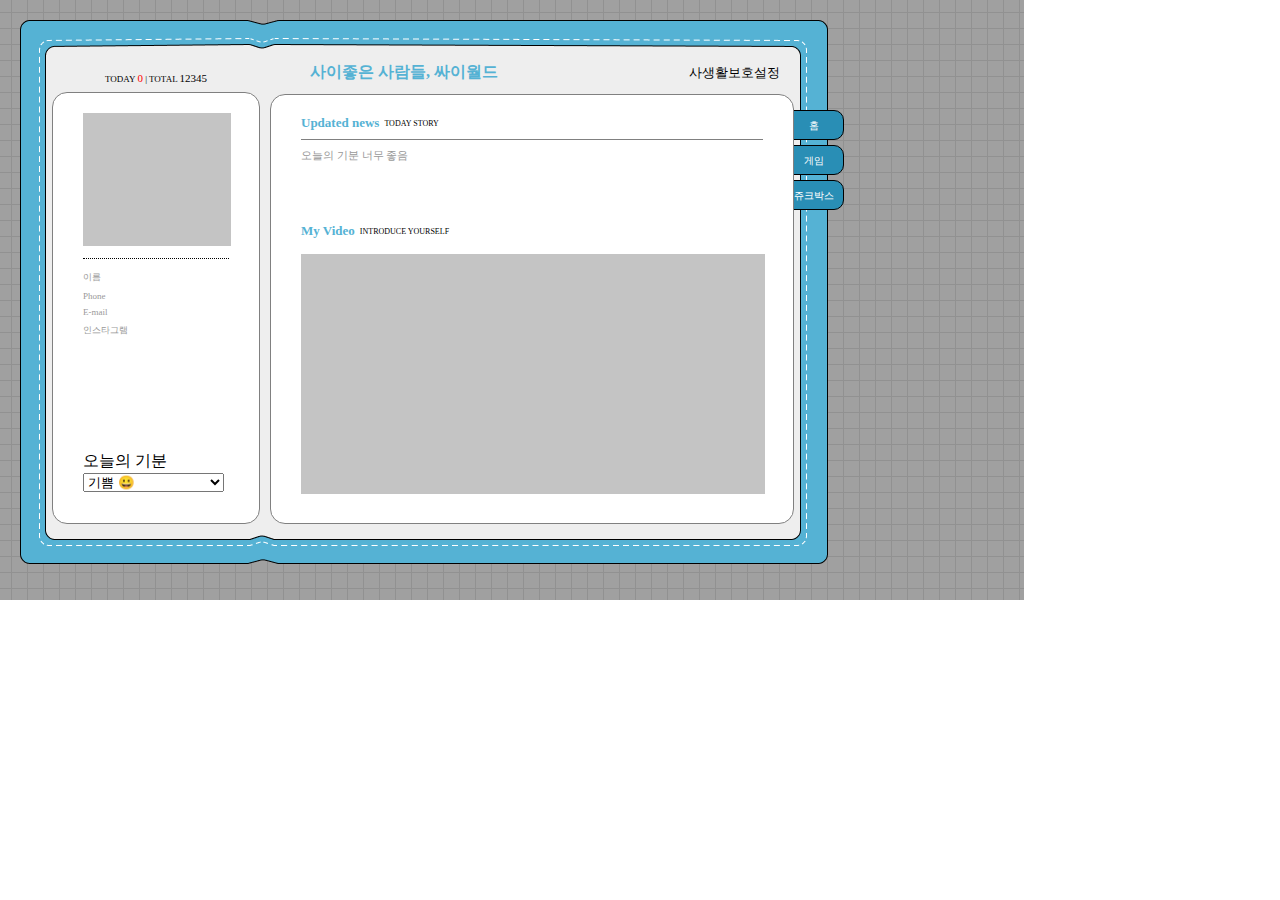
<file: cyworld-mento/index.html>
<!DOCTYPE html>
<html lang="ko">
<head>
    <title>싸이월드</title>
    <link href="styles/index.css" rel="stylesheet" />

    
    <link rel="stylesheet" href="https://pro.fontawesome.com/releases/v5.10.0/css/all.css" integrity="sha384-AYmEC3Yw5cVb3ZcuHtOA93w35dYTsvhLPVnYs9eStHfGJvOvKxVfELGroGkvsg+p" crossorigin="anonymous"/>
    
    <script>
        function menuHome(){
            document.getElementById("main").setAttribute("src","home.html")
            document.getElementById("menuHome").setAttribute("style","color: black; background-color: white;")
            document.getElementById("menuGame").setAttribute("style","color: white; background-color: #298EB5;")
            document.getElementById("menuJukebox").setAttribute("style","color: white; background-color: #298EB5;")
        }
        function menuGame(){
            document.getElementById("main").setAttribute("src","game.html")
            document.getElementById("menuGame").setAttribute("style","color: black; background-color: white;")
            document.getElementById("menuHome").setAttribute("style","color: white; background-color: #298EB5;")
            document.getElementById("menuJukebox").setAttribute("style","color: white; background-color: #298EB5;")

        }
        function menuJukebox(){
            document.getElementById("main").setAttribute("src","jukebox.html")
            document.getElementById("menuJukebox").setAttribute("style","color: black; background-color: white;")
            document.getElementById("menuHome").setAttribute("style","color: white; background-color: #298EB5;")
            document.getElementById("menuGame").setAttribute("style","color: white; background-color: #298EB5;")

        }
    </script>

</head>
<body>
    <div class="background">
        <div class="outerbox">
            <div class="wrapper">
                <div class="wrapper__left">
                    <div class="wrapper__left__header">
                        <div class ="today">
                            TODAY <span class="zero">0</span> | TOTAL <span class="count">12345</span> 
                        </div>
                    </div>
                    <div class="wrapper__left__body">
                        <div class="header">
                            <div class="headerGrey">
                            </div>
                            <div class="line"></div>
                            <div class="profileWrapper">
                                <div class="profile">
                                <i class="fas fa-file-signature"></i> 이름
                                </div>
                                <div class="profile">
                                    <i class="fas fa-phone"></i> Phone
                                </div>
                                <div class="profile">
                                    <i class="fas fa-envelope-square"></i> E-mail
                                </div>
                                <div class="profile">
                                    <i class="fas fa-images"></i> 인스타그램
                                </div>

                                <i class="fab fa-apple kkk"></i>

                            </div>
                        </div>
                        <div class="footer">
                            <div class="feelWrapper">
                                <div class="feel">오늘의 기분</div>
                                <select class="feelSelect">
                                    <option>기쁨 😀</option>
                                    <option>슬픔 😭</option>
                                    <option>분노 😡</option>
                                    <option>행복 😊</option>
                                    <option>당황 😅</option>
                                </select>
                            </div>
                        </div>
                    </div>
                </div>
                <div class="wrapper__right">
                    <div class="wrapper__right__header">
                        <div class="wrapper__right__title">사이좋은 사람들, 싸이월드</div>
                        <div class="wrapper__right__setting">사생활보호설정<i class="fas fa-caret-right bbbb"></i></div>

                    </div>
                    <div class="wrapper__right__body">
                        <iframe id="main" src="home.html"></iframe>
                        <!-- <iframe src="game.html"></iframe> -->
                    </div>
                </div>
                <div class="navigation">
                    <div class="navigation__item" id="menuHome" onclick="menuHome()">홈</div>
                    <div class="navigation__item" id="menuGame" onclick="menuGame()">게임</div>
                    <div class="navigation__item" id="menuJukebox" onclick="menuJukebox()">쥬크박스</div>
                </div>
            </div>
        </div>
    </div>
</body>
</html>
</file>
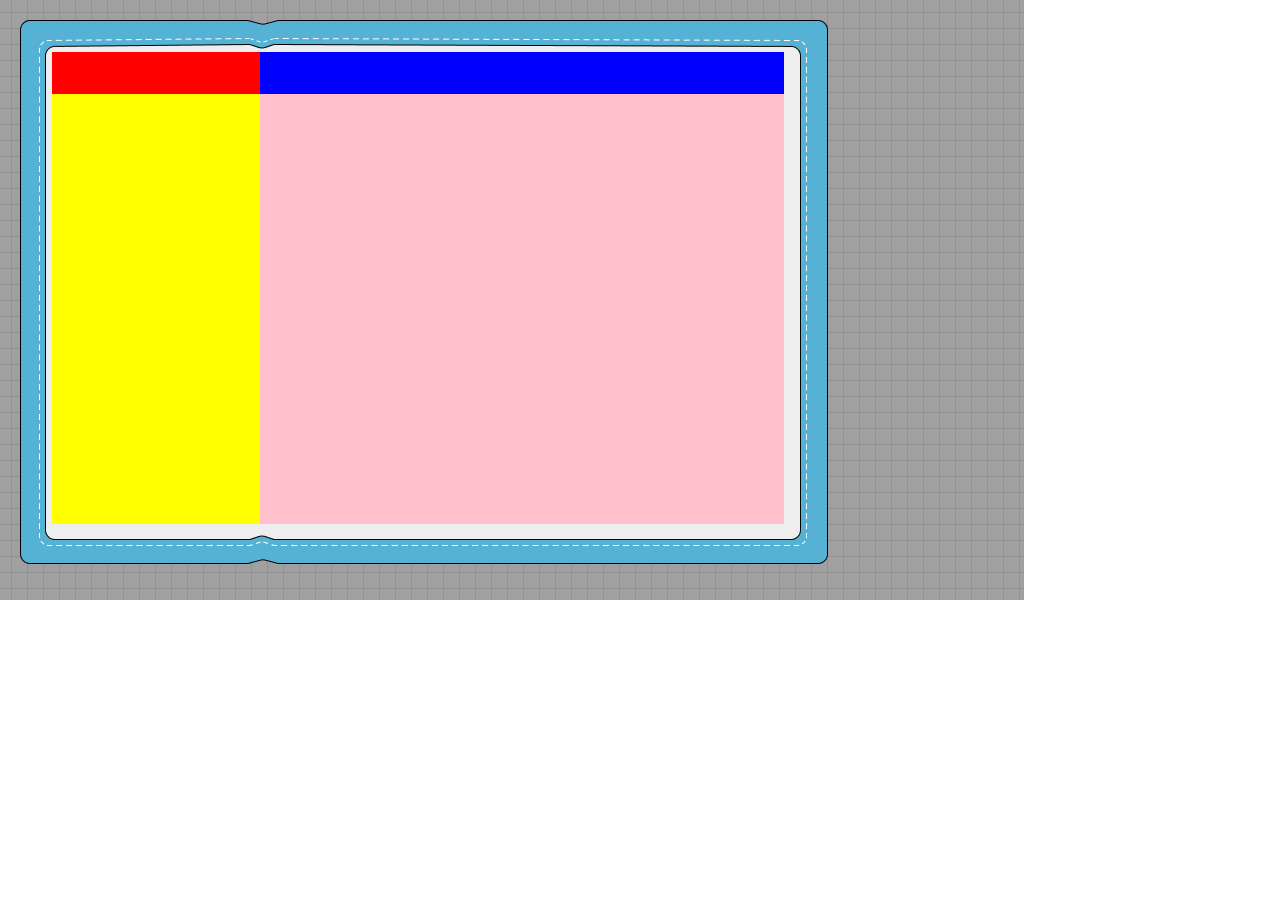
<file: cyworld/index.html>
<!DOCTYPE html>
<html lang="ko">
<head>
    <title>싸이월드</title>
    <link href="styles/index.css" rel="stylesheet" />
    <link rel="stylesheet" href="https://pro.fontawesome.com/releases/v5.10.0/css/all.css" integrity="sha384-AYmEC3Yw5cVb3ZcuHtOA93w35dYTsvhLPVnYs9eStHfGJvOvKxVfELGroGkvsg+p" crossorigin="anonymous"/>
</head>
<body>
    <div class="background">
        <div class="outerbox">
            <div class="wrapper">
                <div class="wrapper__left">
                    
                    <div class="wrapper__left__header">

                    </div>
                    <div class="wrapper__left__body">

                    </div>

                </div>
                <div class="wrapper__right">
                    <div class="wrapper__right__header">

                    </div>
                    <div class="wrapper__right__body">

                    </div>

                </div>
            </div>
        </div>
    </div>
</body>
</html>
</file>
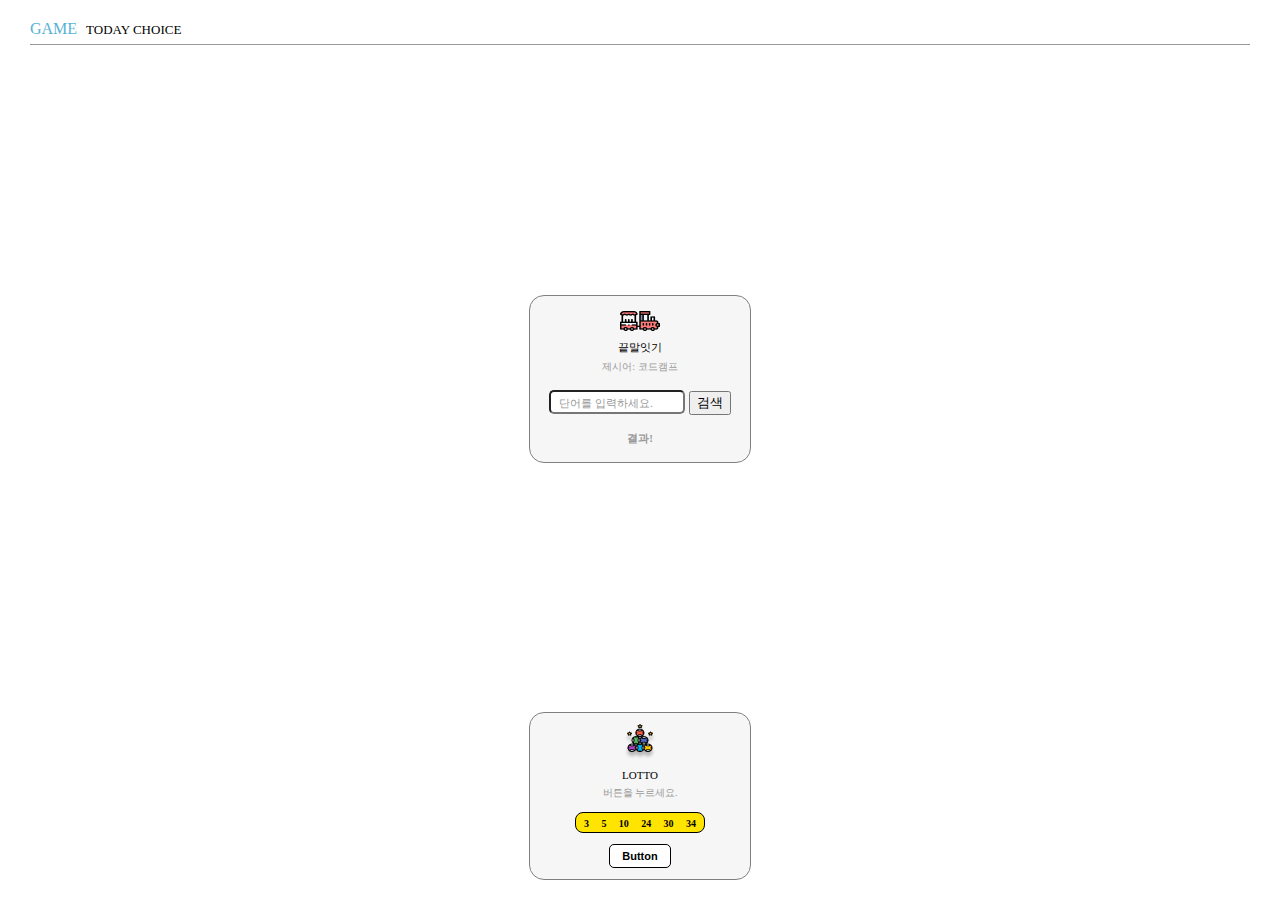
<file: cyworld-mento/game.html>
<!DOCTYPE html>
<html lang="ko">

<head>
    <title>게임</title>
    <link href="styles/game.css" rel="stylesheet" />
    <link rel="stylesheet" href="https://pro.fontawesome.com/releases/v5.10.0/css/all.css"
        integrity="sha384-AYmEC3Yw5cVb3ZcuHtOA93w35dYTsvhLPVnYs9eStHfGJvOvKxVfELGroGkvsg+p" crossorigin="anonymous" />
        <script>
          function startWord(){
            const word = document.getElementById("word").innerText // 코드캠프
            const lastWord = [word.length - 1] // 프
            
            const myword = document.getElementById("myword").value // 프랑스 
            const firstWord = myword[0] // 프

            if(lastWord === firstWord) {
              // 맞았을 때 정답코드 작성
              document.getElementById("result").innerText = "정답입니다!"
              document.getElementById("myword").innerText = myword
              // word = myword
          
             } else {

            // 틀렸을 때, 정답코드 작성
              document.getElementById("result").innerText = "틀렸습니다!"
              document.getElementById("myword").value = ""
            }
            }
        </script>
        
</head>
<body>
    <div class="wrapper">
        <div class="wrapper__header">
            <span class="title">GAME</span> <span class="subtitle">TODAY CHOICE</span>
        </div>
        <div class="wrapper__word">
            <div class="wrapper__word__header">
                <div>
                    <img src="images/word.png">
                </div>

                <div class="title">
                    끝말잇기
                </div>
                <div class="word_title">
                    제시어: <span id="word">코드캠프</span>
                </div>
            </div>
            <div class="wrapper__word__body">
                <input id="myword" class="textbox" type="text" placeholder="단어를 입력하세요." />
                <button onclick="startWord()">검색</button>
            </div>
            <div id="result" class="wrapper__word__footer">
                결과!
            </div>
        </div>
        <div class="wrapper__lotto">
            <div class="wrapper__word__header">
                <div>
                    <img src="images/lotto.png">
                </div>
                <div class="title">
                    LOTTO
                </div>
                <div class="word_title">
                버튼을 누르세요.
                </div>
            </div>
            <div class="wrapper__lotto__body">
                <span>3</span>
                <span>5</span>
                <span>10</span>
                <span>24</span>
                <span>30</span>
                <span>34</span>
            </div>
            <div class="wrapper__word__footer">
                <button class="wrapper__lotto__btn">Button</button>
            </div>
        </div>
    </div>
</body>

</html>
</file>
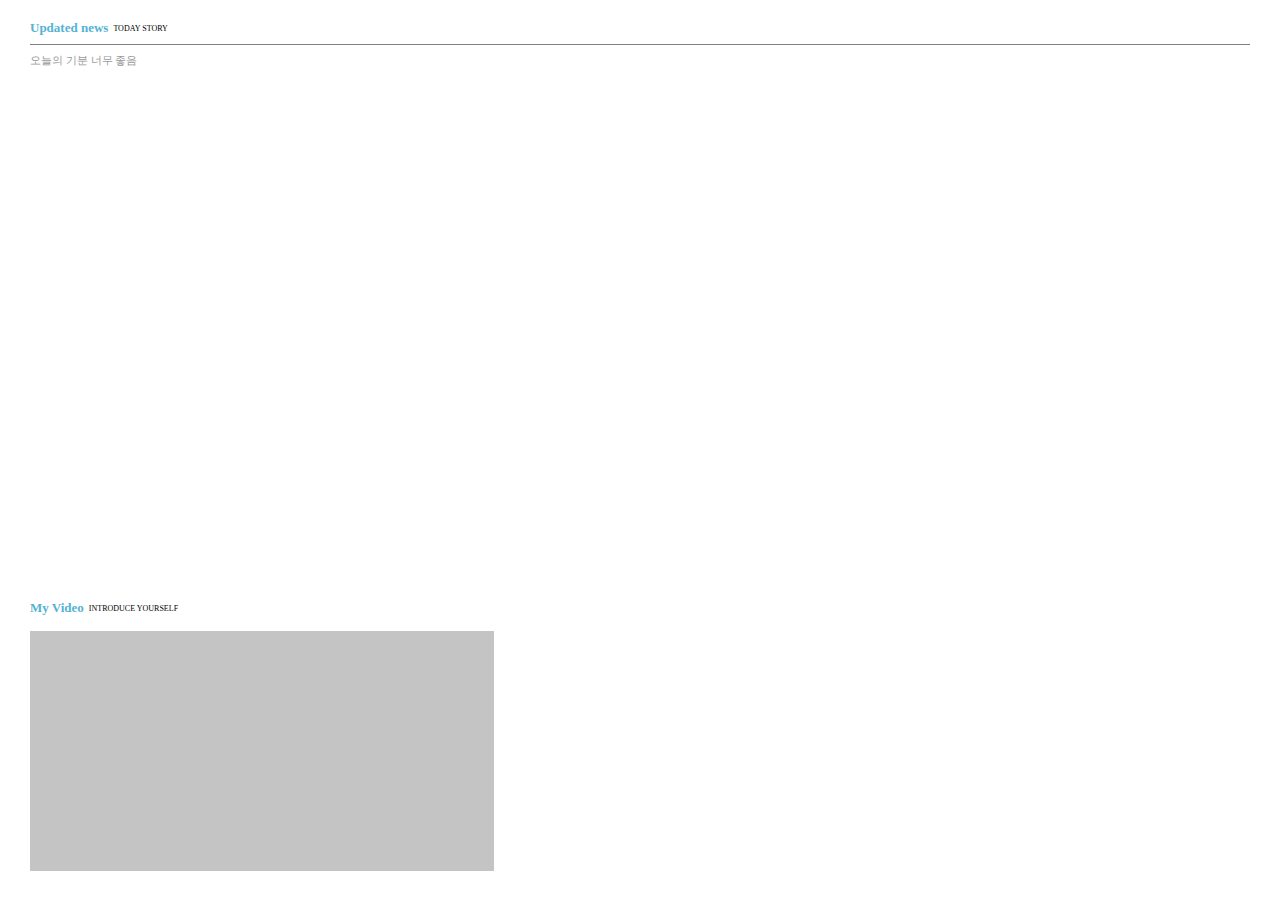
<file: cyworld-mento/home.html>
<!DOCTYPE html>
<html lang="ko">
<head>
    <title>홈</title>
    <link href="styles/home.css" rel="stylesheet" />
</head>
<body>
    <div class="wrapper">
        <div class="wrapper__header">
            <div class="wrapper__title">
                <div class="title">Updated news</div>
                <div class="subtitle">TODAY STORY</div>
            </div>
            <div class="divideLine"></div>
            <div class="content">오늘의 기분 너무 좋음</div>
        </div>
        <div class="wrapper__body">
            <div class="wrapper__title">
                <div class="title">My Video</div>
                <div class="subtitle">INTRODUCE YOURSELF</div>
            </div>
            <div class="video">
            </div>
        </div>
</body>
</html>
</file>
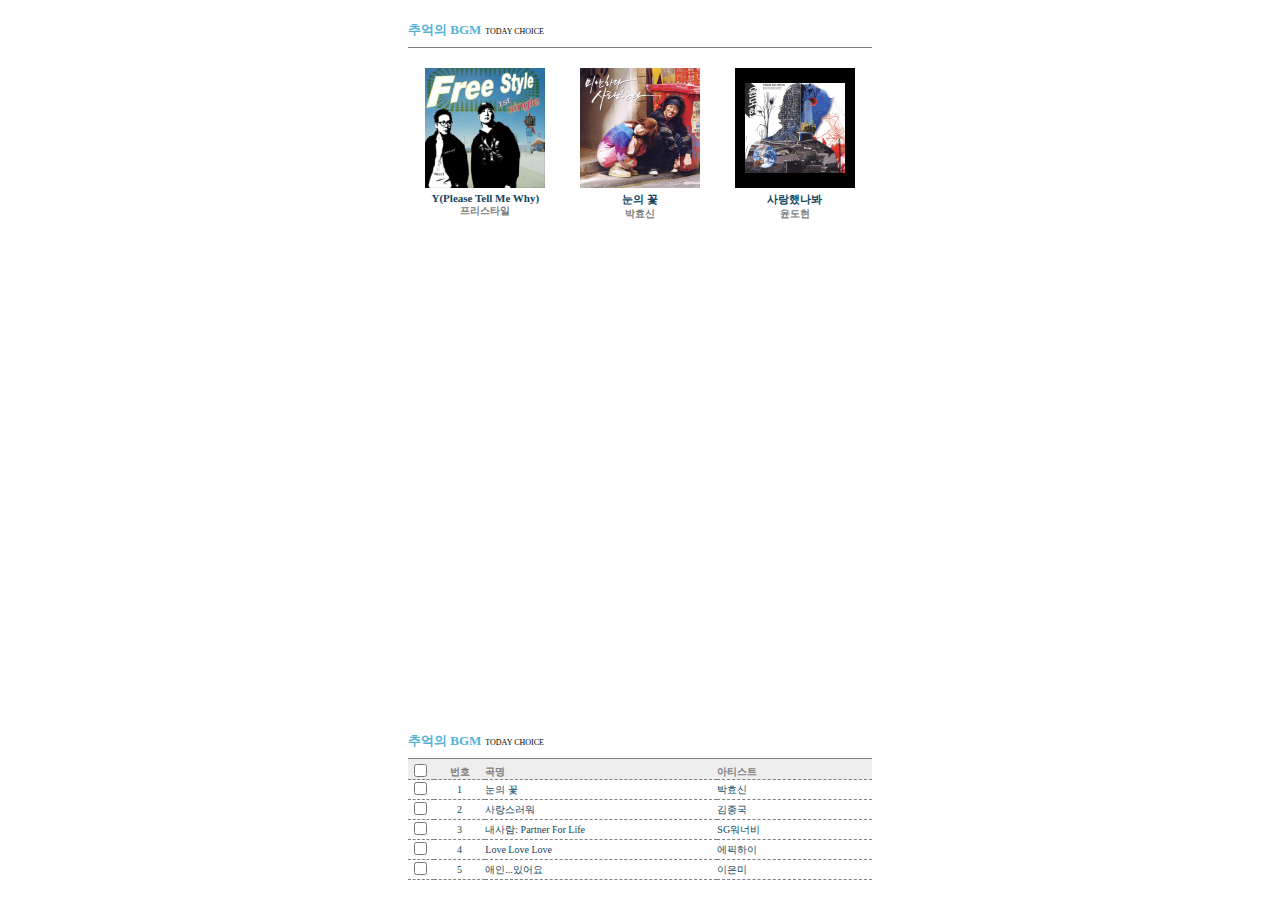
<file: cyworld-mento/jukebox.html>
<!DOCTYPE html>
<html lang="ko">
<head>
    <title>쥬크박스</title>
    <link href="styles/jukebox.css" rel="stylesheet" />
    <link rel="stylesheet" href="https://pro.fontawesome.com/releases/v5.10.0/css/all.css" integrity="sha384-AYmEC3Yw5cVb3ZcuHtOA93w35dYTsvhLPVnYs9eStHfGJvOvKxVfELGroGkvsg+p" crossorigin="anonymous"/>

</head>
<body>
    <div class="wrapper">
        <div class="wrapper__header">
            <div>
                <span class="sub-title">추억의 BGM</span>
                <span class="sub-description">TODAY CHOICE</span>
            </div>
            <div class="divider"></div>
            <div id="music" class="album-wrapper">
            </div>
        </div>
        <div class="wrapper__body">
            <div>
                <span class="sub-title">추억의 BGM</span>
                <span class="sub-description">TODAY CHOICE</span>
            </div>
            <table class="album-table">
                <tr>
                    <th class="album-table-checkbox"><input type="checkbox" /></th>
                    <th class="album-table-number">번호</th>
                    <th class="album-table-song">곡명</th>
                    <th class="album-table-singer">아티스트</th>
                </tr>
                <tr>
                    <td class="album-table-checkbox"><input type="checkbox" /></td>
                    <td class="album-table-number">1</td>
                    <td class="album-table-song">눈의 꽃</td>
                    <td class="album-table-singer">박효신</td>
                </tr>
                <tr>
                    <td class="album-table-checkbox"><input type="checkbox" /></td>
                    <td class="album-table-number">2</td>
                    <td class="album-table-song">사랑스러워</td>
                    <td class="album-table-singer">김종국</td>
                </tr>
                <tr>
                    <td class="album-table-checkbox"><input type="checkbox" /></td>
                    <td class="album-table-number">3</td>
                    <td class="album-table-song">내사람: Partner For Life</td>
                    <td class="album-table-singer">SG워너비</td>
                </tr>
                <tr>
                    <td class="album-table-checkbox"><input type="checkbox" /></td>
                    <td class="album-table-number">4</td>
                    <td class="album-table-song">Love Love Love</td>
                    <td class="album-table-singer">에픽하이</td>
                </tr>
                <tr>
                    <td class="album-table-checkbox"><input type="checkbox" /></td>
                    <td class="album-table-number">5</td>
                    <td class="album-table-song">애인...있어요</td>
                    <td class="album-table-singer">이은미</td>
                </tr>
            </table>
            <!-- <div class="album-table-footer">
                <div class="album-table-footer__left">
                    <button>듣기</button>
                </div>
                <div class="album-table-footer__center">
                    | <span>1</span> |
                </div>
                <div class="album-table-footer__right">
                    <button>이동</button>
                    <button>배경음악 등록</button>
                </div>
            </div> -->
        </div>
    </div>
    
    <script>
      const musics = [
          { image: "images/jukebox-01.png", song: "Y(Please Tell Me Why)", singer: "프리스타일" },
          { image: "images/jukebox-02.png", song: "눈의 꽃", singer: "박효신"},
          { image: "images/jukebox-03.png", song: "사랑했나봐", singer: "윤도현" }
      ]

      let result = "";
      for(let i=0; i<musics.length; i++){
          result = result + `
              <div class="album-wrapper__item">
                  <img class="album-image" src="` + musics[i].image + `">
                  <div class="album-song">` + musics[i].song + `</div>
                  <div class="album-singer">` + musics[i].singer + `</div>
              </div>
          `
      }

      document.getElementById("music").innerHTML = result
  </script>
  
</body>
</html>
</file>
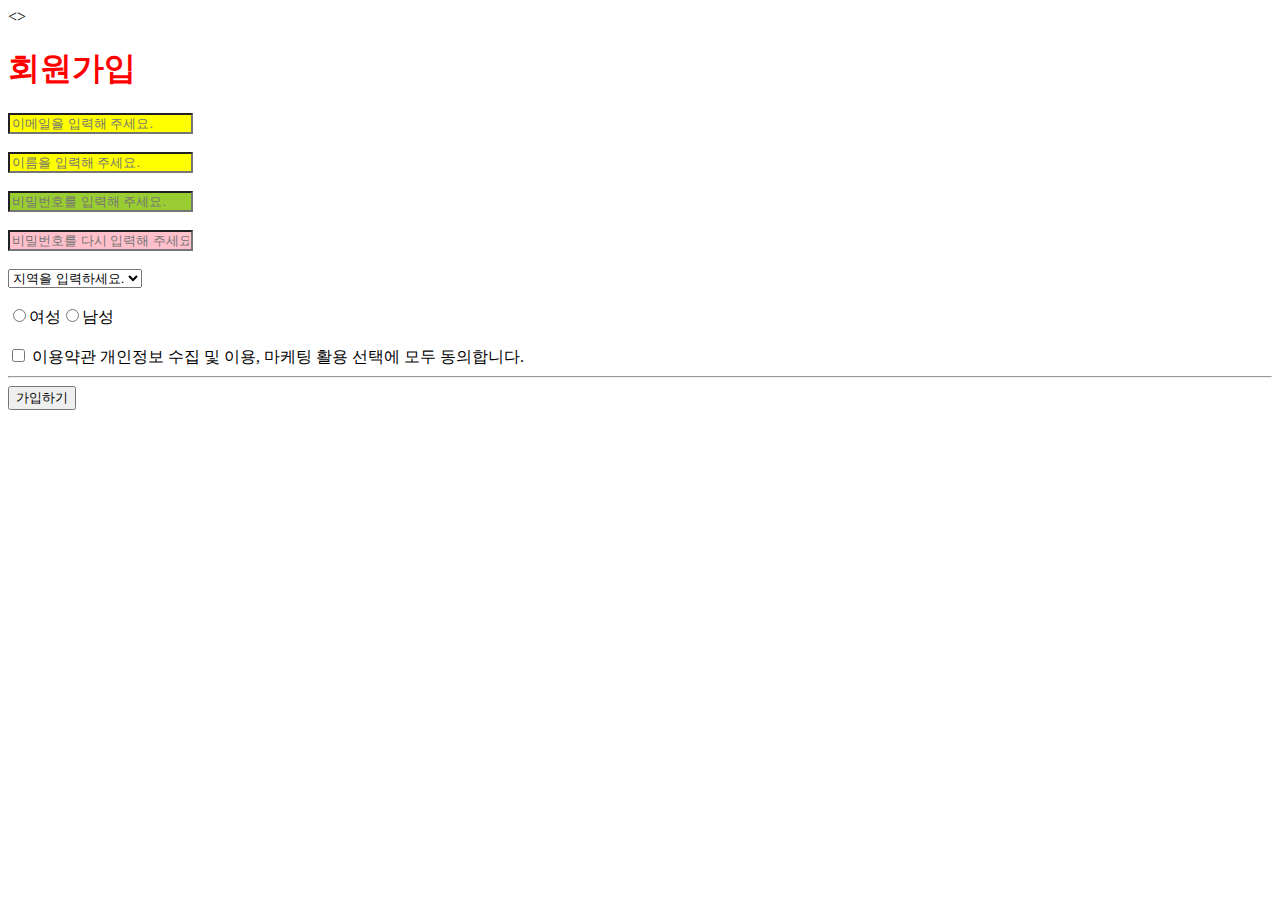
<file: class/01-html/02-signup.html>
<html>
    <head>
        <link href="02-signup.css" rel="stylesheet" />
    </head>
    <>
        <h1 style="color: red;">회원가입</h1>
        <input type="text" placeholder="이메일을 입력해 주세요." /><br /><br />
        <input type="text" placeholder="이름을 입력해 주세요."/><br /><br />
        <input class="aaa" type="password" placeholder="비밀번호를 입력해 주세요."/><br /><br />
        <input id="qqq" class="aaa" type="password" placeholder="비밀번호를 다시 입력해 주세요."/><br /><br />
        <select>
            <option disabled selected>지역을 입력하세요.</option>
            <option>서울</option>
            <option>경기</option>
            <option>인천</option>
        </select><br /><br />
        <input type="radio" name="aaa" />여성<input type="radio" name="aaa" />남성<br /><br />
        <input type="checkbox" /> 이용약관 개인정보 수집 및 이용, 마케팅 활용 선택에 모두 동의합니다.
        <hr />
        <button>가입하기</button>
        <!-- <input type="button" value="가입하기" /> -->
    </body>
</html>
</file>
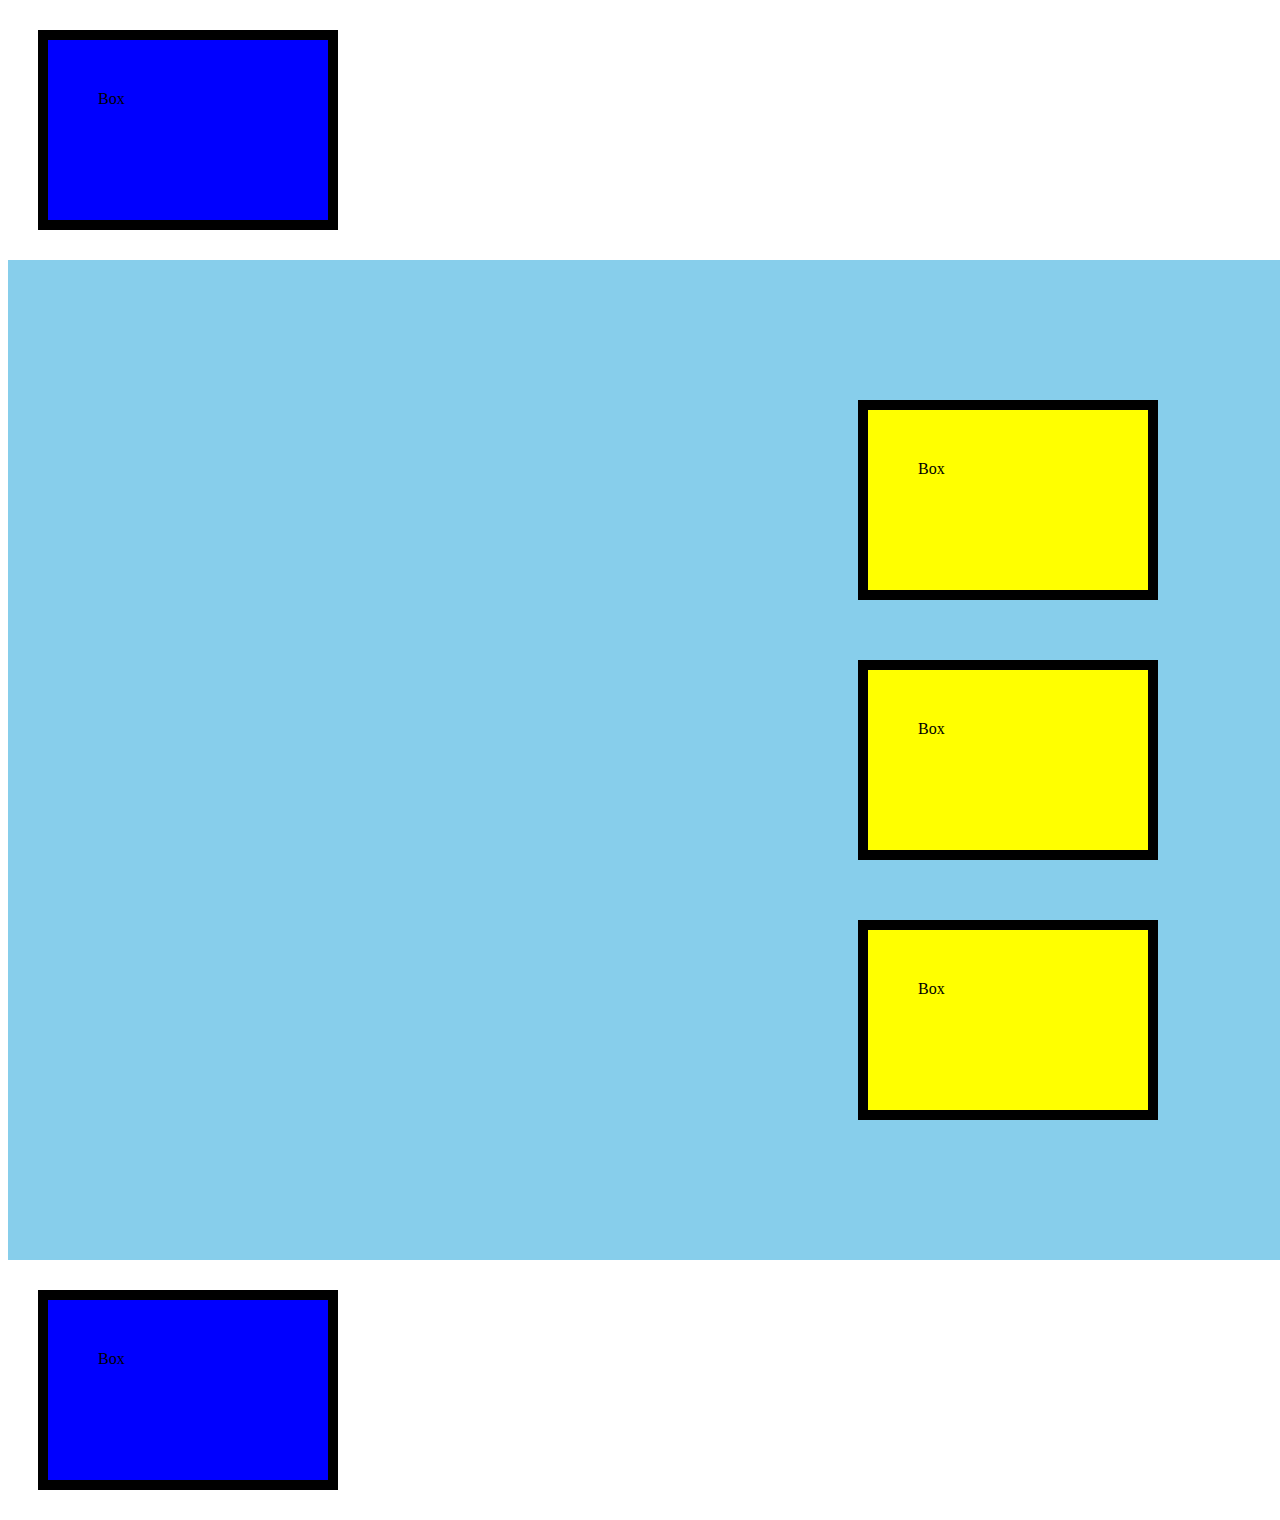
<file: class/02-css/01-boxmodel.html>
<!DOCTYPE html> 
<html lang="ko">
<head>
    <title>CSS 연습</title>
    <style>
        .bbb {
          width: 300px;
          height: 200px;
          background-color: blue;
          border: 10px solid black;
          margin: 30px;
          padding: 50px;
          box-sizing: border-box;
        }
       .item {
          width: 300px;
          height: 200px;
          background-color: yellow;
          border: 10px solid black;
          margin: 30px;
          padding: 50px;
          box-sizing: border-box;
       }
       .wrapper {
           background-color: skyblue;
           width: 2000px;
           height: 1000px;
           /*display: flex;
            flex-direction: row;
            justify-content: end;
            align-items: center;*/
           display: flex;
           flex-direction: column;
           justify-content: center;
           align-items: center;
       }
    </style>
</head>
<body>
    <div class="bbb">Box</div>
    <div class="wrapper">
        <div class="item">Box</div>
        <div class="item">Box</div>
        <div class="item">Box</div>
    </div>
    <div class="bbb">Box</div>
</body>
</html>
</file>
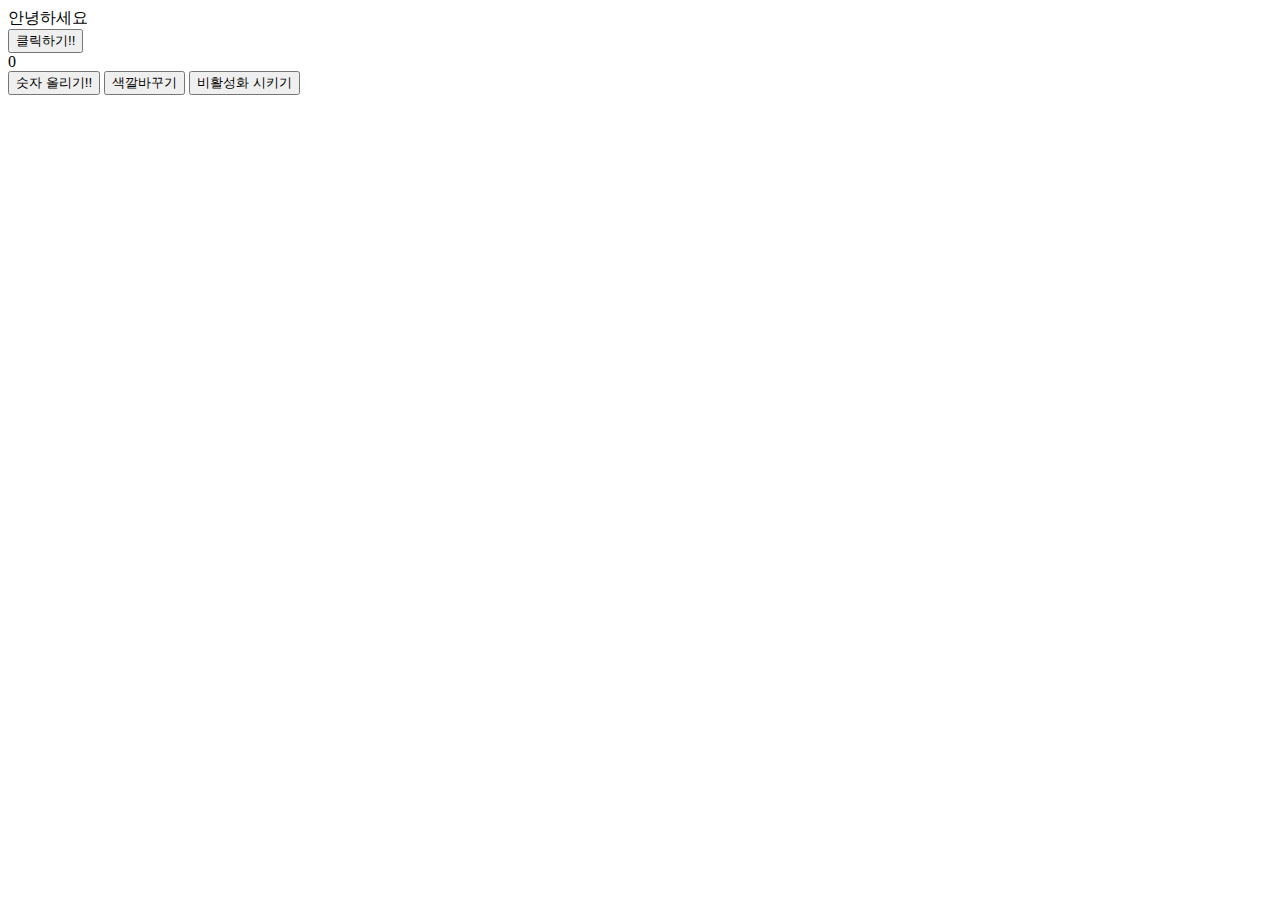
<file: class/03-javascript/02-document.html>
<!DOCTYPE html>
<html lang="ko">
<head>
    <title>돔(Document) 조작하기(HTML과 JAVASVRIPT의 연결)</title>  
    
    <script src="02-document.js"></script>
</head>
<body>
    <div id="bbb">안녕하세요</div>
    <button onclick="aaa()">클릭하기!!</button>

    <div id="count">0</div>
    <button onclick="counter()">숫자 올리기!!</button>

    <button id="ccc" onclick="changeColor()">색깔바꾸기</button>
    <button id="ddd" onclick="setDisabled()">비활성화 시키기</button>
</body>
</html>
</file>
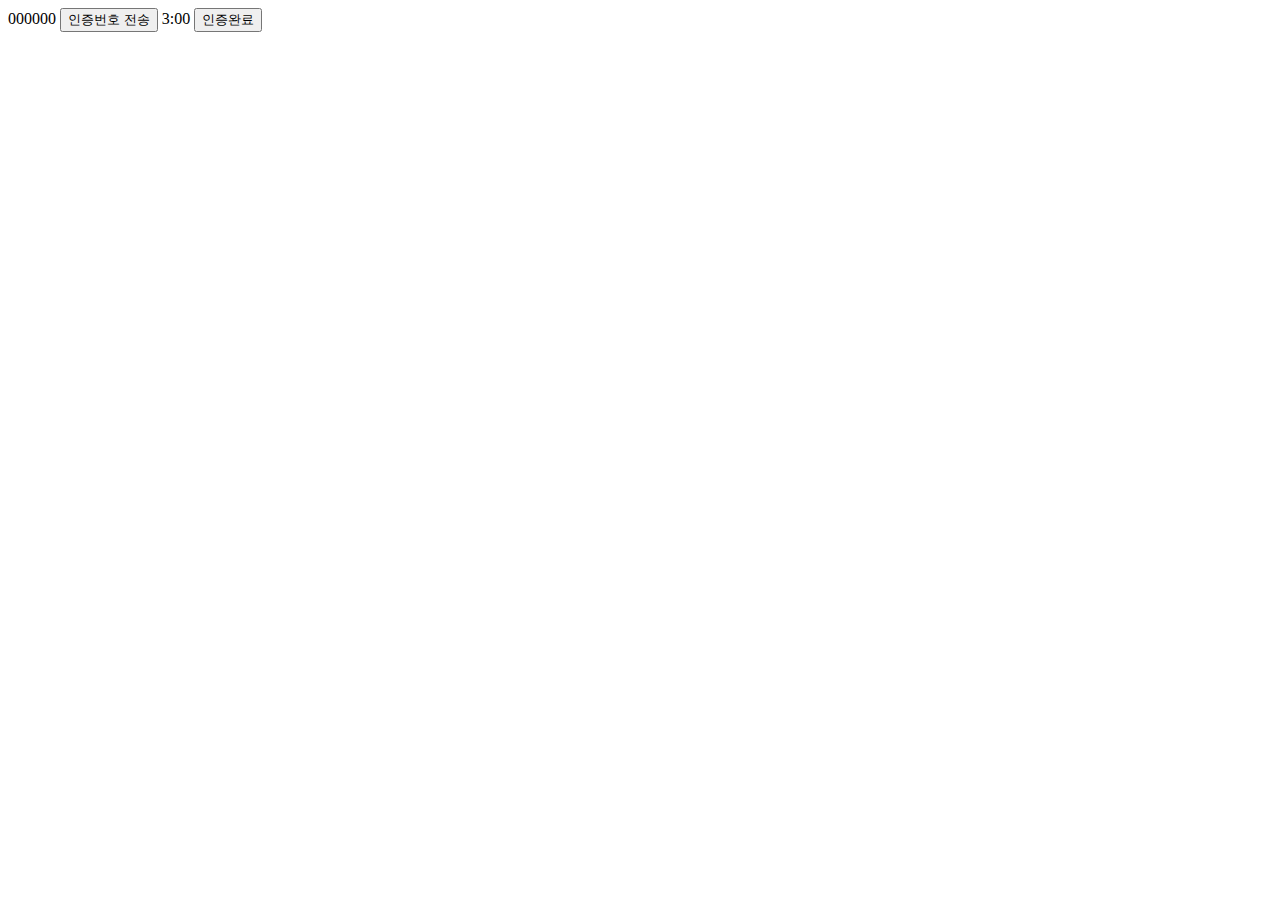
<file: class/03-javascript/05-function.html>
<!DOCTYPE html>
<html lang="ko">
<head>
    <title>인증번호 전송</title>
    <script src="05-function.js"></script>
</head>
<body>
    <span id="token">000000</span>
    <button onclick="getToken()">인증번호 전송</button>
    <span id="timer">3:00</span>
    <button onclick="getToken()">인증완료</button>
</body>
</html>
</file>
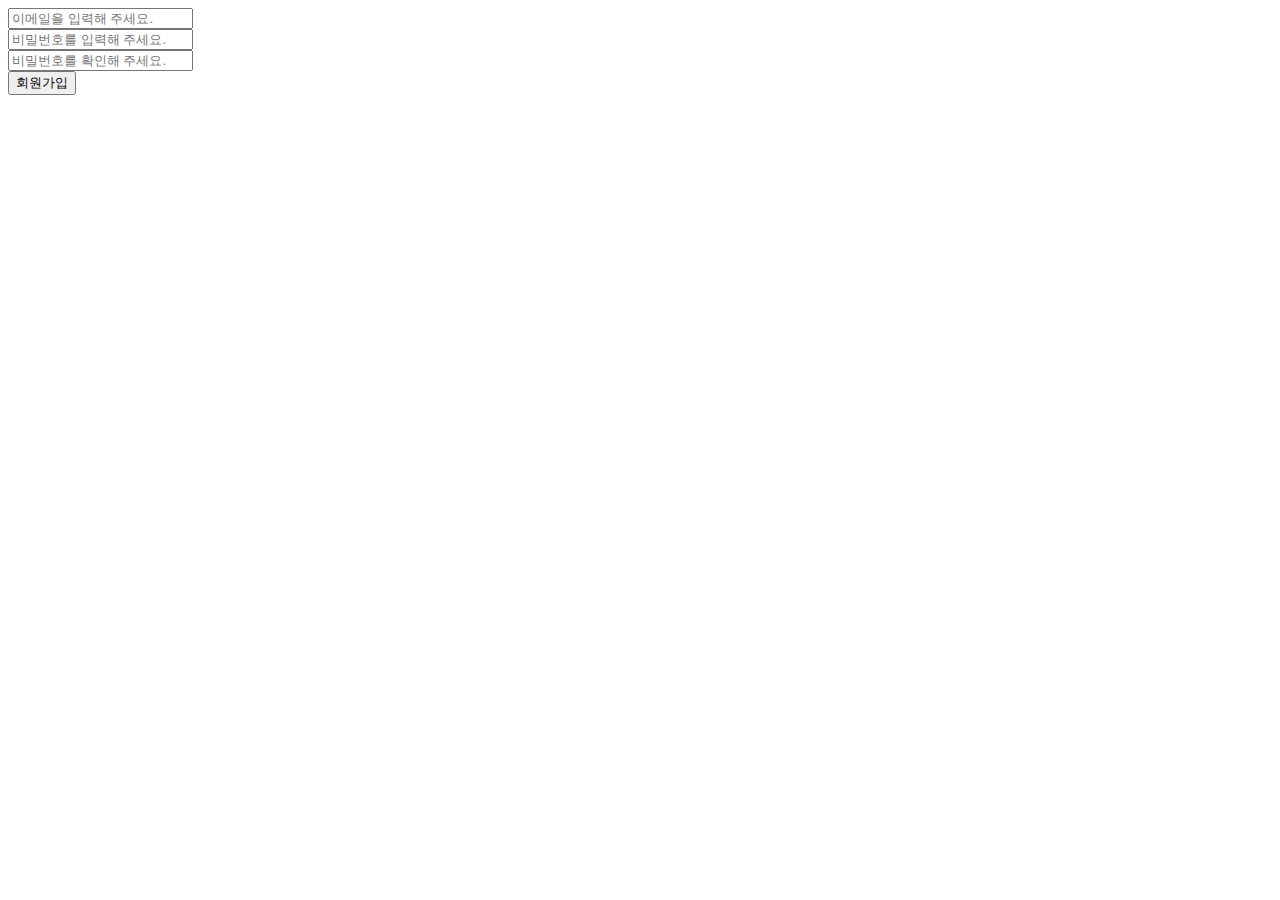
<file: class/03-javascript/07-signup.html>
<!DOCTYPE html>
<html lang="ko">
<head>
    <title>이벤트감지</title>
    <script>
        function checkValidation(){
            const email = document.getElementById("email").value
            const password1 = document.getElementById("password1").value
            const password2 = document.getElementById("password2").value

            if(email !== "" && password1 !== "" && password2 !== ""){
                document.getElementById("mybutton").setAttribute("style", "background-color: yellow;")
            }
        }
    </script>
</head>
<body>
    <input type="text" id="email" placeholder="이메일을 입력해 주세요." onchange="checkValidation()" onkeyup="onchange()" /><br />
    <input type="password" id="password1" placeholder="비밀번호를 입력해 주세요." onchange="checkValidation()" onkeyup="onchange()" /><br />
    <input type="password" id="password2" placeholder="비밀번호를 확인해 주세요." onchange="checkValidation()" onkeyup="onchange()" /><br />
    <button id="mybutton">회원가입</button>
</body>
</html>
</file>
<file: cyworld-mento/styles/index.css>
* {
  margin: 0px;
  box-sizing: border-box;
}

.background {
  background-image: url("../images/background.png");
  width: 1024px;
  height: 600px;
  padding-left: 20px;
  padding-top: 20px;
}

.outerbox {
  background-image: url("../images/outerbox.png");
  width: 808px;
  height: 544px;
}

.wrapper {
  display: flex;
  flex-direction: row;
  padding-left: 32px;
  padding-top: 32px;
}

.wrapper__left {
  width: 208px;
  height: 472px;
  display: flex;
  flex-direction: column;
  justify-content: space-between;
  align-items: center;
  padding-top: 20px;
}

.wrapper__left__header {
}

.today {
  font-size: 9px;
  padding-bottom: 8px;
}
.zero {
  color: red;
  font-size: 11px;
}
.count {
  font-size: 11px;
}
.wrapper__left__body {
  width: 208px;
  height: 440px;
  display: flex;
  flex-direction: column;
  justify-content: space-between;
  border: 1px solid gray;
  border-radius: 15px;
  padding-top: 20px;
  padding-bottom: 31px;
  padding-left: 30px;
  padding-right: 30px;
  background-color: white;
}

.wrapper__left__body .header {
  width: 100%;
  height: 70%;
}
.headerGrey {
  width: 148px;
  height: 133px;
  background-color: #c4c4c4;
}
.line {
  border-top: 1px dotted black;
  margin-top: 12px;
  margin-bottom: 12px;
}
.profileWrapper {
  display: flex;
  flex-direction: column;
  justify-content: space-between;
  height: 72px;
}

.profile {
  color: #999999;
  font-size: 9px;
}
.wrapper__left__body .footer {
  width: 100%;
  height: 30%;
  display: flex;
  align-items: flex-end;
}

.wrapper__right {
  width: 524px;
  height: 472px;
  display: flex;
  flex-direction: column;
  justify-content: space-between;
  padding-left: 10px;
  z-index: 1;
}

.wrapper__right__header {
  padding-top: 10px;
  width: 510px;
  display: flex;
  justify-content: space-between;
  align-items: center;
}

.wrapper__right__title {
  padding-left: 40px;
  color: #55b2d4;
  font-weight: 700;
  font-size: 16px;
}

.wrapper__right__setting {
  font-size: 13px;
  font-weight: 500;
}

.wrapper__right__body {
  width: 524px;
  height: 430px;
  background-color: white;
  border: 1px solid gray;
  border-radius: 15px;
}

.feelWrapper {
  width: 141px;
  height: 41px;
  display: flex;
  justify-content: space-between;
  flex-direction: column;
}
.feelSelect {
  width: 141px;
}

.bbbb {
  color: red;
}

.kkk {
  color: red;
  font-size: 100px;
}

iframe {
  width: 100%;
  height: 100%;
  border: none;
}

.navigation {
  width: 62px;
  height: 100px;
  display: flex;
  flex-direction: column;
  justify-content: space-between;

  position: absolute;
  left: 784px;
  top: 110px;
}

.navigation__item {
  width: 60px;
  height: 30px;
  line-height: 30px;
  text-align: center;
  color: white;
  background-color: #298eb5;
  border: 1px solid black;
  border-radius: 0px 10px 10px 0px;
  font-size: 10px;
  cursor: pointer;
}
</file>
<file: cyworld/styles/index.css>
* {
  margin: 0px;
  box-sizing: border-box;
}

.background {
  background-image: url("../images/background.png");
  width: 1024px;
  height: 600px;
  padding-top: 20px;
  padding-left: 20px;
}

.outerbox {
  background-image: url("../images/outerbox.png");
  width: 808px;
  height: 544px;
}

.wrapper {
  display: flex;
  flex-direction: row;
  padding-top: 32px;
  padding-left: 32px;
}

.wrapper__left {
  width: 208px;
  height: 472px;
  background-color: red;
  display: flex;
  flex-direction: column;
  justify-content: space-between;
}

.wrapper__left__header {
}

.wrapper__left__body {
  width: 208px;
  height: 430px;
  background-color: yellow;
}

.wrapper__right {
  width: 524px;
  height: 472px;
  background-color: blue;
  display: flex;
  flex-direction: column;
  justify-content: space-between;
}

.wrapper__right__header {
}

.wrapper__right__body {
  width: 524px;
  height: 430px;
  background-color: pink;
}
</file>
<file: cyworld-mento/styles/game.css>
* {
  margin: 0px;
  box-sizing: border-box;
}

html,
body {
  width: 100%;
  height: 100%;
}

.wrapper {
  width: 100%;
  height: 100%;
  padding: 20px 30px;
  display: flex;
  flex-direction: column;
  justify-content: space-between;
  align-items: center;
}

.wrapper__header {
  width: 100%;
  height: 25px;
  border-bottom: 1px solid #999999;
}

.wrapper__header .title {
  color: #55b2d4;
}

.wrapper__header .subtitle {
  font-size: small;
  padding-left: 5px;
}

.wrapper__word {
  width: 222px;
  height: 168px;
  background-color: #f6f6f6;
  border: 1px solid gray;
  border-radius: 15px;
  display: flex;
  flex-direction: column;
  justify-content: space-evenly;
  align-items: center;
}

.wrapper__word__header {
  display: flex;
  flex-direction: column;
  align-items: center;
}

.wrapper__word__header .title {
  font-size: 11px;
  padding-top: 5px;
}

.wrapper__word__header .word_title {
  color: #999999;
  font-size: 10px;
  padding-top: 5px;
}

.wrapper__word__body {
}

.wrapper__word__body .textbox {
  width: 136px;
  height: 24px;
  border-radius: 5px;
  padding: 4px 8px;
}
.textbox::placeholder {
  font-size: 11px;
  color: #999999;
}

.wrapper__word__footer {
  font-size: 11px;
  font-weight: 700;
  color: #999999;
}

.wrapper__word__header .carrier {
  font-size: xx-large;
}

.wrapper__lotto {
  width: 222px;
  height: 168px;
  background-color: #f6f6f6;
  border: 1px solid gray;
  border-radius: 15px;
  display: flex;
  flex-direction: column;
  justify-content: space-evenly;
  align-items: center;
}

.wrapper__lotto__body {
  width: 130px;
  height: 21px;
  background-color: #ffe400;
  border-radius: 8px;
  border: 1px solid black;
  font-size: 10px;
  font-weight: 700;
  display: flex;
  justify-content: space-between;
  padding: 5px 8px;
}

.wrapper__lotto__btn {
  border: 1px solid black;
  border-radius: 5px;
  font-weight: 700;
  font-size: 11px;
  width: 62px;
  height: 24px;
  background-color: white;
}
</file>
<file: cyworld-mento/styles/home.css>
* {
  margin: 0px;
  box-sizing: border-box;
}

html,
body {
  width: 100%;
  height: 100%;
}

.wrapper {
  width: 100%;
  height: 100%;
  padding-left: 30px;
  padding-right: 30px;
  padding-bottom: 30px;
  padding-top: 20px;
  display: flex;
  flex-direction: column;
  justify-content: space-between;
}

.wrapper__header {
  width: 100%;
  height: 48px;
  display: flex;
  flex-direction: column;
  justify-content: space-between;
}

.wrapper__body {
  width: 100%;
  height: 270px;
}

.wrapper__title {
  display: flex;
  align-items: center;
}

.title {
  color: #55b2d4;
  font-size: 13px;
  font-weight: 700;
}

.subtitle {
  padding-left: 5px;
  font-size: 8px;
}

.divideLine {
  width: 100%;
  border-top: 1px solid grey;
}
.content {
  font-size: 11px;
  color: #999999;
}

.video {
  margin-top: 15px;
  width: 464px;
  height: 240px;
  background-color: #c4c4c4;
}
</file>
<file: cyworld-mento/styles/jukebox.css>
* {
  box-sizing: border-box;
  margin: 0px;
  padding: 0px;
}

html,
body {
  width: 100%;
  height: 100%;
}

.wrapper {
  width: 100%;
  height: 100%;
  padding: 20px 30px;
  display: flex;
  flex-direction: column;
  justify-content: space-between;
  align-items: center;
}

.wrapper__header {
  width: 464px;
}
.wrapper__header .divider {
  margin: 8px 0px;
  border-bottom: 1px solid gray;
}

.wrapper__body {
  width: 464px;
}
.wrapper__body .sub-title {
  margin-bottom: 8px;
}
.wrapper__body .video {
  width: 100%;
}

.sub-title {
  font-size: 13px;
  font-weight: bold;
  color: #55b2d4;
}

.sub-description {
  font-size: 8px;
}

.album-wrapper {
  display: flex;
  flex-direction: row;
  justify-content: space-around;
  padding-top: 12px;
}
.album-wrapper__item .album-image {
  width: 120px;
  height: 120px;
}
.album-wrapper__item .album-song {
  font-size: 11px;
  font-weight: bold;
  color: #0f465e;
  display: flex;
  flex-direction: row;
  justify-content: center;
}
.album-wrapper__item .album-singer {
  font-size: 10px;
  font-weight: bold;
  color: gray;
  display: flex;
  flex-direction: row;
  justify-content: center;
}

.album-table {
  border-spacing: 0px;
  width: 100%;
  padding-top: 8px;
}
.album-table th {
  height: 20px;
  font-size: 10px;
  font-weight: bold;
  color: gray;
  background-color: #eeeeee;
  padding-top: 5px;
  border-top: 1px solid gray;
  border-bottom: 1px dashed gray;
}
.album-table td {
  height: 20px;
  font-size: 10px;
  color: #0f465e;
  border-bottom: 1px dashed gray;
}
.album-table-checkbox {
  width: 5%;
  text-align: center;
}
.album-table-number {
  width: 10%;
  text-align: center;
}
.album-table-song {
  width: 45%;
  text-align: left;
}
.album-table-singer {
  width: 30%;
  text-align: left;
}

.arrow {
  width: 10px;
  height: 10px;
  text-align: center;
  color: red;
  border: 1px solid gray;
  border-radius: 2px;
}

.album-table-footer {
  display: flex;
  flex-direction: row;
  justify-content: space-between;
  font-size: 10px;
  padding-top: 10px;
}
.album-table-footer button {
  font-size: 8px;
  color: gray;
  padding: 3px;
  background: linear-gradient(180deg, #ffffff 0%, #ffffff 57.43%, #dddddd 100%);
  border: 1px solid gray;
  border-radius: 5px;
}
.album-table-footer__center span {
  color: red;
}

.navigation {
  width: 62px;
  height: 100px;
  display: flex;
  position: absolute;
  flex-direction: column;
  justify-content: space-between;
  left: 784px;
  top: 110px;
}

.navigation__item {
  width: 60px;
  height: 30px;
  line-height: 30px;
  text-align: center;
  background-color: #298eb5;
  border: 1px solid;
  border-radius: 0px 10px 10px 0px;
  color: white;
  font-size: 10px;
  cursor: pointer;
}
</file>
<file: class/01-html/02-signup.css>
input {
  background-color: yellow;
}
.aaa {
  background-color: yellowgreen;
}
#qqq {
  background-color: pink;
}
</file>
